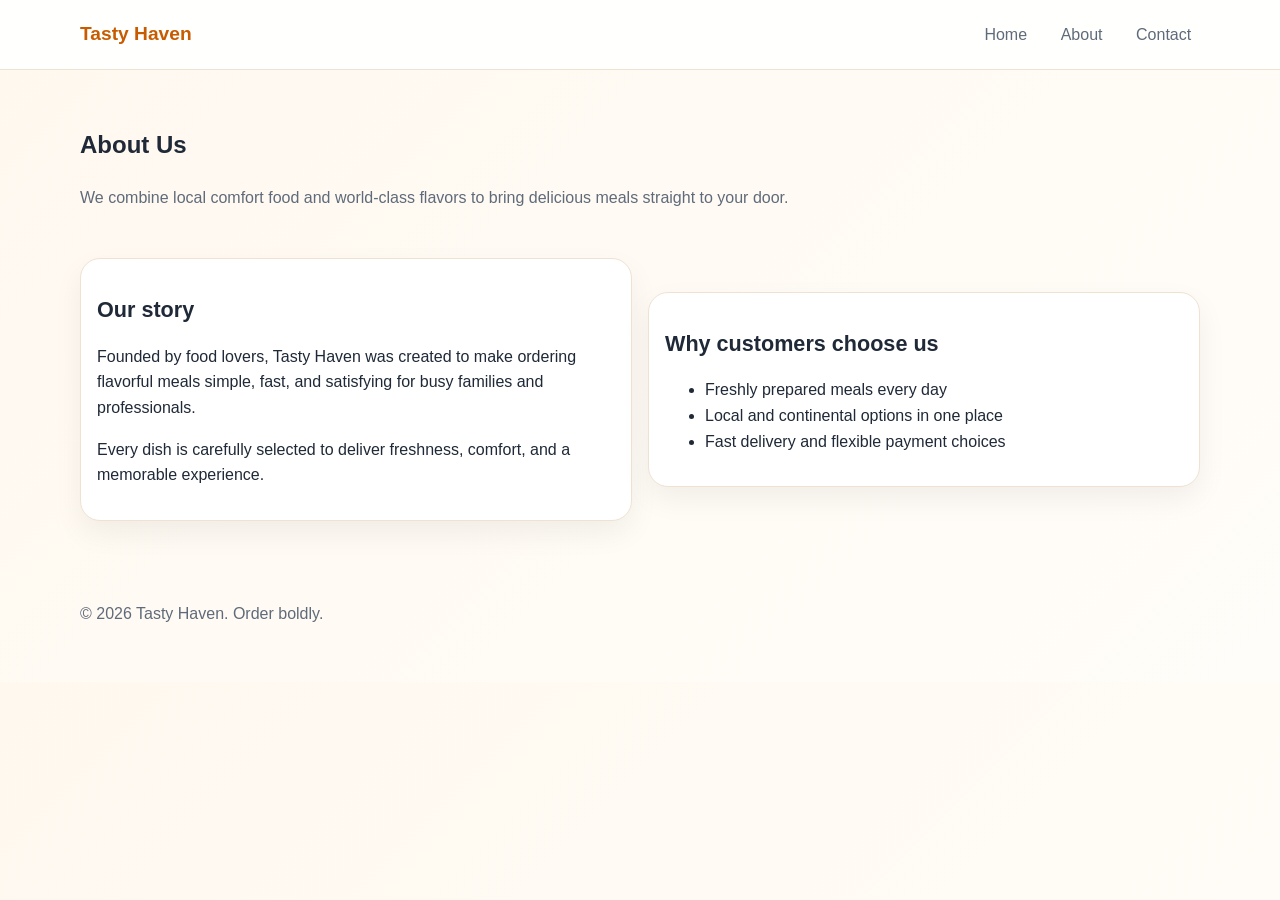
<file: about.html>
<!DOCTYPE html>
<html lang="en">
  <head>
    <meta charset="UTF-8" />
    <meta name="viewport" content="width=device-width, initial-scale=1.0" />
    <title>About Us | Tasty Haven</title>
    <link rel="stylesheet" href="styles.css" />
  </head>
  <body>
    <header>
      <div class="container">
        <nav>
          <a class="brand" href="index.html">Tasty Haven</a>
          <div class="nav-links">
            <a href="index.html">Home</a>
            <a href="about.html">About</a>
            <a href="contact.html">Contact</a>
          </div>
        </nav>
      </div>
    </header>

    <main class="container">
      <section class="page-head">
        <h1>About Us</h1>
        <p class="section-copy">We combine local comfort food and world-class flavors to bring delicious meals straight to your door.</p>
      </section>

      <section class="about-grid">
        <div class="card">
          <h2 class="section-title">Our story</h2>
          <p>Founded by food lovers, Tasty Haven was created to make ordering flavorful meals simple, fast, and satisfying for busy families and professionals.</p>
          <p>Every dish is carefully selected to deliver freshness, comfort, and a memorable experience.</p>
        </div>
        <div class="card">
          <h2 class="section-title">Why customers choose us</h2>
          <ul>
            <li>Freshly prepared meals every day</li>
            <li>Local and continental options in one place</li>
            <li>Fast delivery and flexible payment choices</li>
          </ul>
        </div>
      </section>
    </main>

    <footer>
      <div class="container">
        <p>© <span id="year"></span> Tasty Haven. Order boldly.</p>
      </div>
    </footer>

    <script src="script.js"></script>
  </body>
</html>
</file>
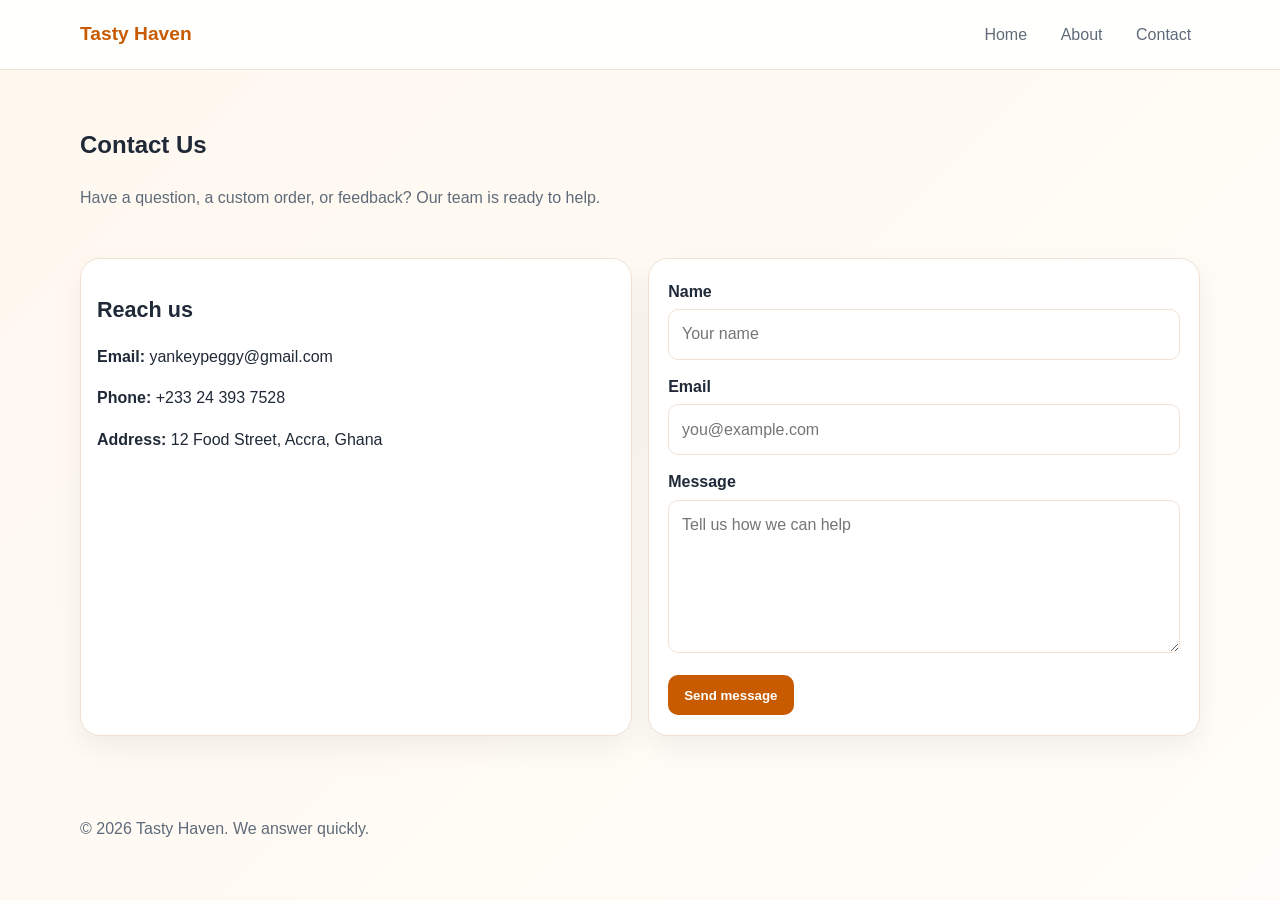
<file: contact.html>
<!DOCTYPE html>
<html lang="en">
  <head>
    <meta charset="UTF-8" />
    <meta name="viewport" content="width=device-width, initial-scale=1.0" />
    <title>Contact Us | Tasty Haven</title>
    <link rel="stylesheet" href="styles.css" />
  </head>
  <body>
    <header>
      <div class="container">
        <nav>
          <a class="brand" href="index.html">Tasty Haven</a>
          <div class="nav-links">
            <a href="index.html">Home</a>
            <a href="about.html">About</a>
            <a href="contact.html">Contact</a>
          </div>
        </nav>
      </div>
    </header>

    <main class="container">
      <section class="page-head">
        <h1>Contact Us</h1>
        <p class="section-copy">Have a question, a custom order, or feedback? Our team is ready to help.</p>
      </section>

      <section class="contact-grid">
        <div class="card">
          <h2 class="section-title">Reach us</h2>
          <p><strong>Email:</strong> yankeypeggy@gmail.com</p>
          <p><strong>Phone:</strong> +233 24 393 7528</p>
          <p><strong>Address:</strong> 12 Food Street, Accra, Ghana</p>
        </div>
        <div class="form-card">
          <form>
            <label for="name">Name</label>
            <input id="name" type="text" placeholder="Your name" />
            <label for="email">Email</label>
            <input id="email" type="email" placeholder="you@example.com" />
            <label for="message">Message</label>
            <textarea id="message" rows="5" placeholder="Tell us how we can help"></textarea>
            <button type="button">Send message</button>
          </form>
        </div>
      </section>
    </main>

    <footer>
      <div class="container">
        <p>© <span id="year"></span> Tasty Haven. We answer quickly.</p>
      </div>
    </footer>

    <script src="script.js"></script>
  </body>
</html>
</file>
<file: styles.css>
:root {
  --bg: #fffaf5;
  --card: #ffffff;
  --text: #1f2937;
  --muted: #5f6b7a;
  --accent: #ff7a00;
  --accent-dark: #c85b00;
  --green: #2e8b57;
  --border: #f0e2d3;
}

* { box-sizing: border-box; }
body {
  margin: 0;
  font-family: "Segoe UI", Arial, sans-serif;
  background: linear-gradient(135deg, #fff8ef, #fffdf9);
  color: var(--text);
  line-height: 1.6;
}
a { color: inherit; text-decoration: none; }
img { width: 100%; display: block; border-radius: 16px; }
.container { width: min(1120px, calc(100% - 2rem)); margin: 0 auto; }
header { background: rgba(255,255,255,0.94); position: sticky; top: 0; z-index: 10; border-bottom: 1px solid var(--border); }
nav { display: flex; justify-content: space-between; align-items: center; padding: 1rem 0; }
.brand { font-weight: 800; font-size: 1.2rem; color: var(--accent-dark); }
.nav-links { display: flex; gap: 1rem; color: var(--muted); }
.nav-links a { padding: 0.35rem 0.55rem; border-radius: 999px; }
.nav-links a:hover { background: #fff1e4; color: var(--accent-dark); }
.hero { display: grid; grid-template-columns: 1.1fr 0.9fr; gap: 2rem; align-items: center; padding: 3.5rem 0 2rem; }
.hero h1 { font-size: clamp(2rem, 4.2vw, 3rem); margin: 0 0 0.8rem; }
.hero p { color: var(--muted); margin-bottom: 1rem; }
.cta { display: inline-block; background: linear-gradient(90deg, var(--accent), #ffb347); color: white; padding: 0.8rem 1.2rem; border-radius: 999px; font-weight: 700; box-shadow: 0 8px 22px rgba(255, 122, 0, 0.25); }
.hero-card, .card, .form-card { background: var(--card); border: 1px solid var(--border); border-radius: 20px; box-shadow: 0 12px 30px rgba(0,0,0,0.06); }
.hero-card { padding: 1.2rem; }
.hero-card ul { padding-left: 1rem; color: var(--muted); }
section { padding: 1.2rem 0 2.2rem; }
.section-title { font-size: 1.35rem; margin-bottom: 0.4rem; }
.section-copy { color: var(--muted); margin-top: 0; }
.grid { display: grid; gap: 1rem; }
.menu-grid { grid-template-columns: repeat(3, minmax(0, 1fr)); }
.card { padding: 1rem; }
.card h3 { margin: 0.6rem 0 0.3rem; }
.price { color: var(--green); font-weight: 700; }
.form-grid { display: grid; grid-template-columns: 1fr 1fr; gap: 1rem; }
.form-card { padding: 1.2rem; }
label { display: block; font-weight: 600; margin-bottom: 0.3rem; }
input, select, textarea { width: 100%; padding: 0.72rem 0.8rem; border: 1px solid var(--border); border-radius: 10px; margin-bottom: 0.9rem; font: inherit; }
.radio-group { display: flex; gap: 1rem; flex-wrap: wrap; margin: 0.35rem 0 0.8rem; color: var(--muted); }
button { border: none; cursor: pointer; background: var(--accent-dark); color: white; padding: 0.8rem 1rem; border-radius: 10px; font-weight: 700; }
.summary { background: #fff5eb; border: 1px dashed #ffc68c; border-radius: 14px; padding: 1rem; margin-top: 0.8rem; }
.page-head { padding: 2.3rem 0 0.8rem; }
.about-grid { display: grid; grid-template-columns: 1fr 1fr; gap: 1rem; align-items: center; }
.contact-grid { display: grid; grid-template-columns: 1fr 1fr; gap: 1rem; }
footer { padding: 1.8rem 0 2.5rem; color: var(--muted); }
@media (max-width: 800px) {
  .hero, .about-grid, .contact-grid, .form-grid, .menu-grid { grid-template-columns: 1fr; }
}
</file>
